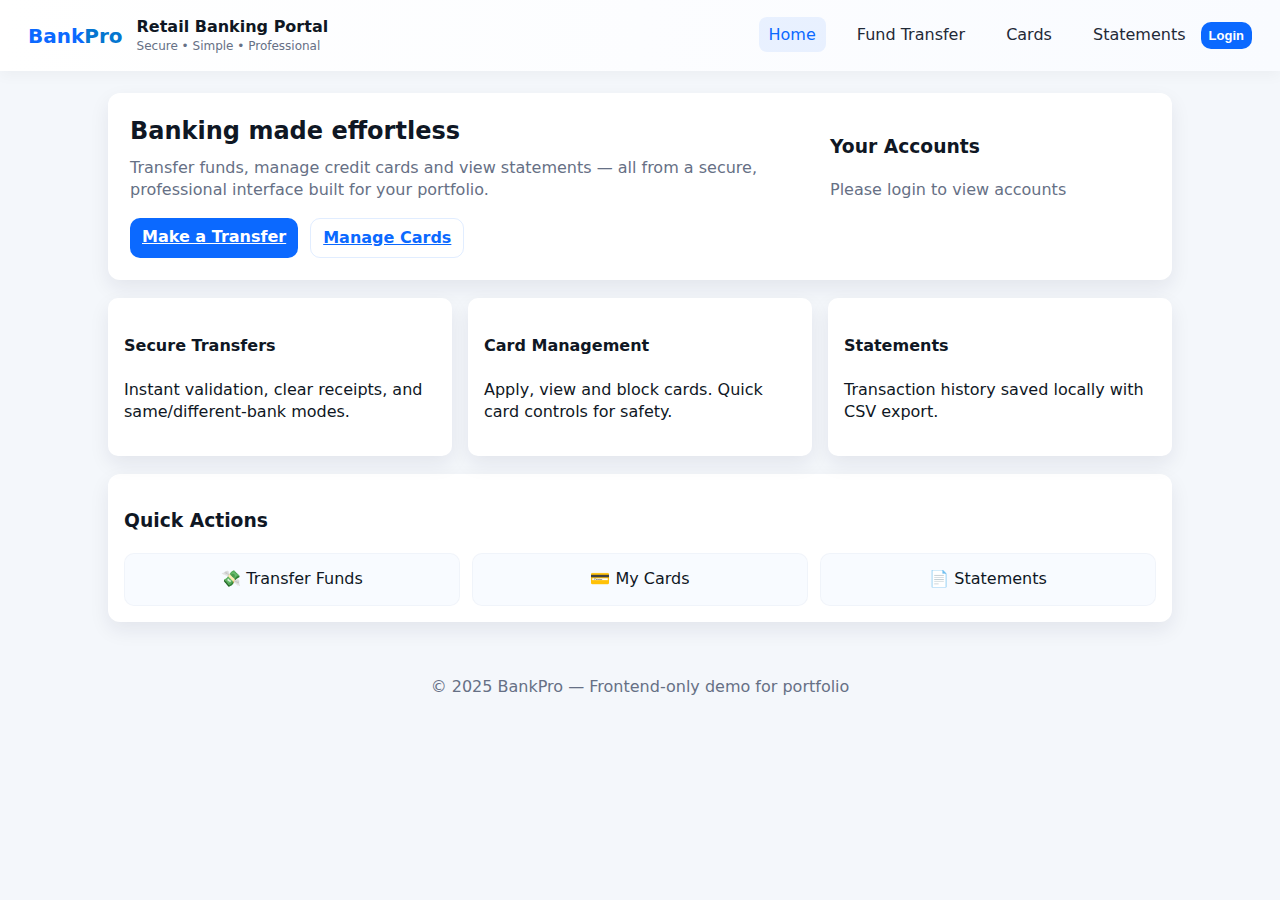
<file: index.html>
<!doctype html>
<html lang="en">
<head>
  <meta charset="utf-8" />
  <meta name="viewport" content="width=device-width,initial-scale=1" />
  <title>Retail Banking Portal</title>
  <link rel="stylesheet" href="style.css">
</head>
<body>
  <header class="topbar">
    <div class="brand">
      <div class="logo">Bank<span>Pro</span></div>
      <div class="brand-text">
        <h1>Retail Banking Portal</h1>
        <p class="tag">Secure • Simple • Professional</p>
      </div>
    </div>
    <nav class="nav">
      <a href="index.html" class="active">Home</a>
      <a href="transfer.html">Fund Transfer</a>
      <a href="cards.html">Cards</a>
      <a href="statements.html">Statements</a>
      <button id="authBtn" class="btn small">Login</button>
    </nav>
  </header>

  <main class="container">
    <section class="hero card-white">
      <div class="hero-left">
        <h2>Banking made effortless</h2>
        <p>Transfer funds, manage credit cards and view statements — all from a secure, professional interface built for your portfolio.</p>
        <div class="cta-row">
          <a class="btn" href="transfer.html">Make a Transfer</a>
          <a class="btn ghost" href="cards.html">Manage Cards</a>
        </div>
      </div>
      <div class="hero-right">
        <div class="account-overview">
          <h3>Your Accounts</h3>
          <div id="accountList">Loading accounts...</div>
        </div>
      </div>
    </section>

    <section class="features">
      <div class="feature card-white">
        <h4>Secure Transfers</h4>
        <p>Instant validation, clear receipts, and same/different-bank modes.</p>
      </div>
      <div class="feature card-white">
        <h4>Card Management</h4>
        <p>Apply, view and block cards. Quick card controls for safety.</p>
      </div>
      <div class="feature card-white">
        <h4>Statements</h4>
        <p>Transaction history saved locally with CSV export.</p>
      </div>
    </section>

    <section class="quick-actions card-white">
      <h3>Quick Actions</h3>
      <div class="quick-grid">
        <div onclick="openPage('transfer.html')" class="qa">💸 Transfer Funds</div>
        <div onclick="openPage('cards.html')" class="qa">💳 My Cards</div>
        <div onclick="openPage('statements.html')" class="qa">📄 Statements</div>
      </div>
    </section>
  </main>

  <footer class="footer">
    <p>© 2025 BankPro — Frontend-only demo for portfolio</p>
  </footer>

  <!-- Login Modal -->
  <div id="loginModal" class="modal hidden" role="dialog" aria-hidden="true">
    <div class="modal-card">
      <h3>Sign in</h3>
      <input id="loginUser" placeholder="Username" />
      <input id="loginPass" placeholder="Password" type="password" />
      <div class="modal-actions">
        <button class="btn ghost" onclick="closeLogin()">Cancel</button>
        <button class="btn" onclick="doLogin()">Sign in</button>
      </div>
      <p class="note">Demo users: <strong>sharmila / password123</strong> or <strong>john / johnpwd</strong></p>
    </div>
  </div>

  <script src="script.js"></script>
</body>
</html>
</file>
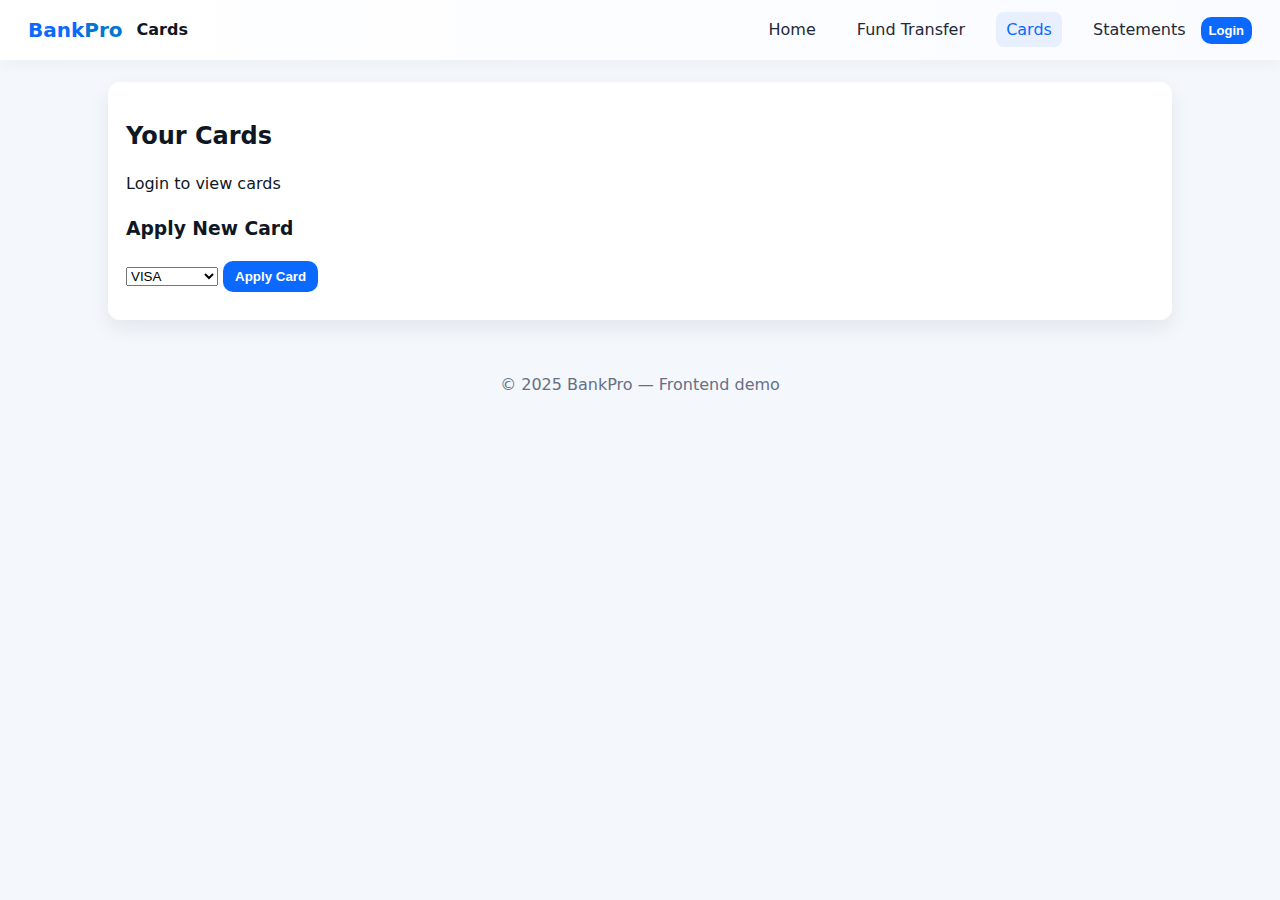
<file: cards.html>
<!doctype html>
<html lang="en">
<head>
  <meta charset="utf-8" />
  <meta name="viewport" content="width=device-width,initial-scale=1" />
  <title>Cards — Retail Banking</title>
  <link rel="stylesheet" href="style.css">
</head>
<body>
  <header class="topbar">
    <div class="brand">
      <div class="logo">Bank<span>Pro</span></div>
      <div class="brand-text">
        <h1>Cards</h1>
      </div>
    </div>
    <nav class="nav">
      <a href="index.html">Home</a>
      <a href="transfer.html">Fund Transfer</a>
      <a href="cards.html" class="active">Cards</a>
      <a href="statements.html">Statements</a>
      <button id="authBtn" class="btn small">Login</button>
    </nav>
  </header>

  <main class="container">
    <section class="card-white">
      <h2>Your Cards</h2>
      <div id="cardsList">Loading cards...</div>

      <h3 style="margin-top:20px">Apply New Card</h3>
      <div class="apply-row">
        <select id="newCardType">
          <option>VISA</option>
          <option>MasterCard</option>
          <option>RUPAY</option>
        </select>
        <button class="btn" onclick="applyNewCard()">Apply Card</button>
      </div>
      <div id="applyResult" class="result"></div>
    </section>
  </main>

  <footer class="footer">
    <p>© 2025 BankPro — Frontend demo</p>
  </footer>

  <script src="script.js"></script>
</body>
</html>
</file>
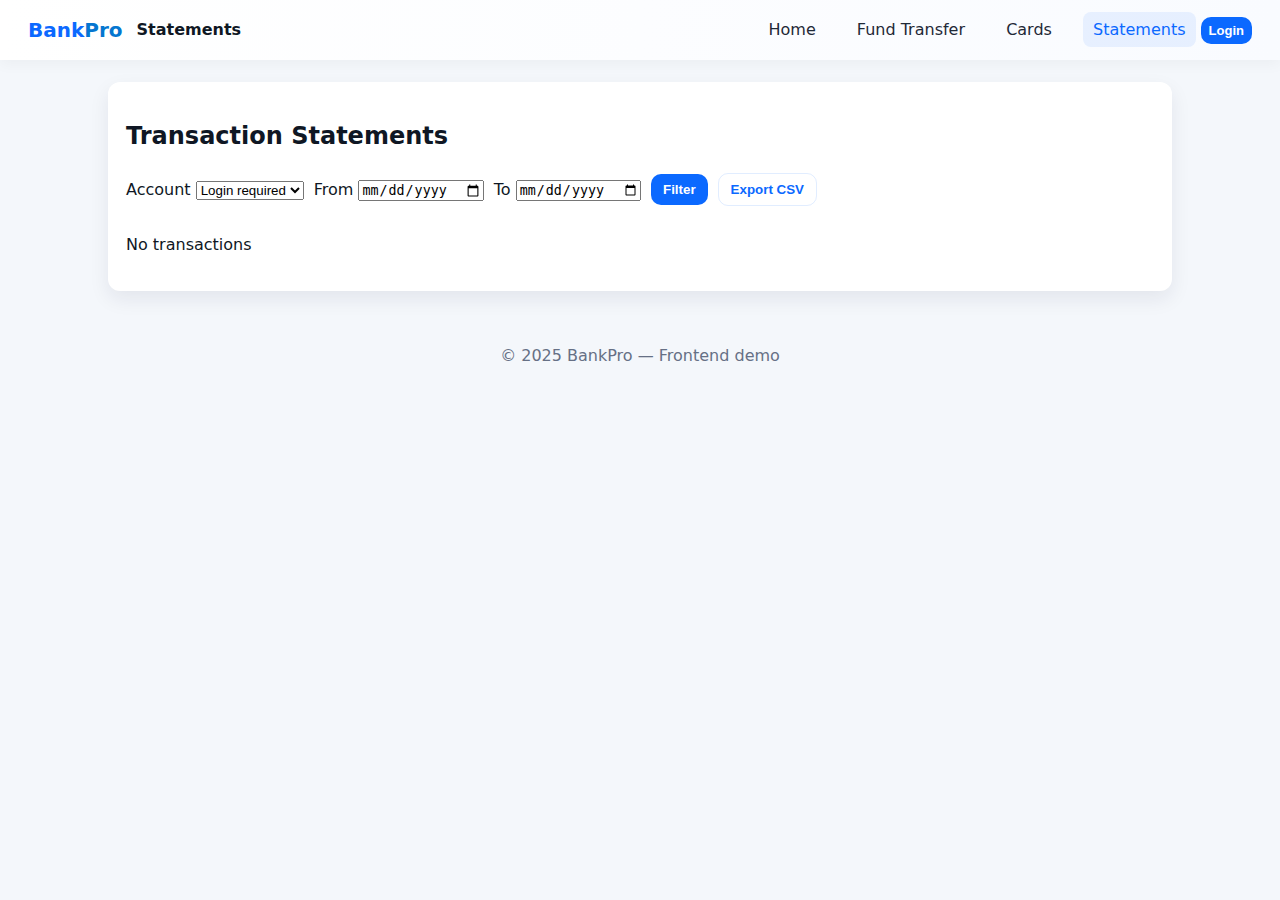
<file: statement.html>
<!doctype html>
<html lang="en">
<head>
  <meta charset="utf-8" />
  <meta name="viewport" content="width=device-width,initial-scale=1" />
  <title>Statements — Retail Banking</title>
  <link rel="stylesheet" href="style.css">
</head>
<body>
  <header class="topbar">
    <div class="brand">
      <div class="logo">Bank<span>Pro</span></div>
      <div class="brand-text">
        <h1>Statements</h1>
      </div>
    </div>
    <nav class="nav">
      <a href="index.html">Home</a>
      <a href="transfer.html">Fund Transfer</a>
      <a href="cards.html">Cards</a>
      <a href="statements.html" class="active">Statements</a>
      <button id="authBtn" class="btn small">Login</button>
    </nav>
  </header>

  <main class="container">
    <section class="card-white">
      <h2>Transaction Statements</h2>
      <div class="filters">
        <label>Account
          <select id="stmtAccount"></select>
        </label>

        <label>From <input id="fromDate" type="date" /></label>
        <label>To <input id="toDate" type="date" /></label>

        <button class="btn" onclick="renderStatements()">Filter</button>
        <button class="btn ghost" onclick="exportCSV()">Export CSV</button>
      </div>

      <div id="statementsTable" class="statements-table">No transactions yet.</div>
    </section>
  </main>

  <footer class="footer">
    <p>© 2025 BankPro — Frontend demo</p>
  </footer>

  <script src="script.js"></script>
</body>
</html>
</file>
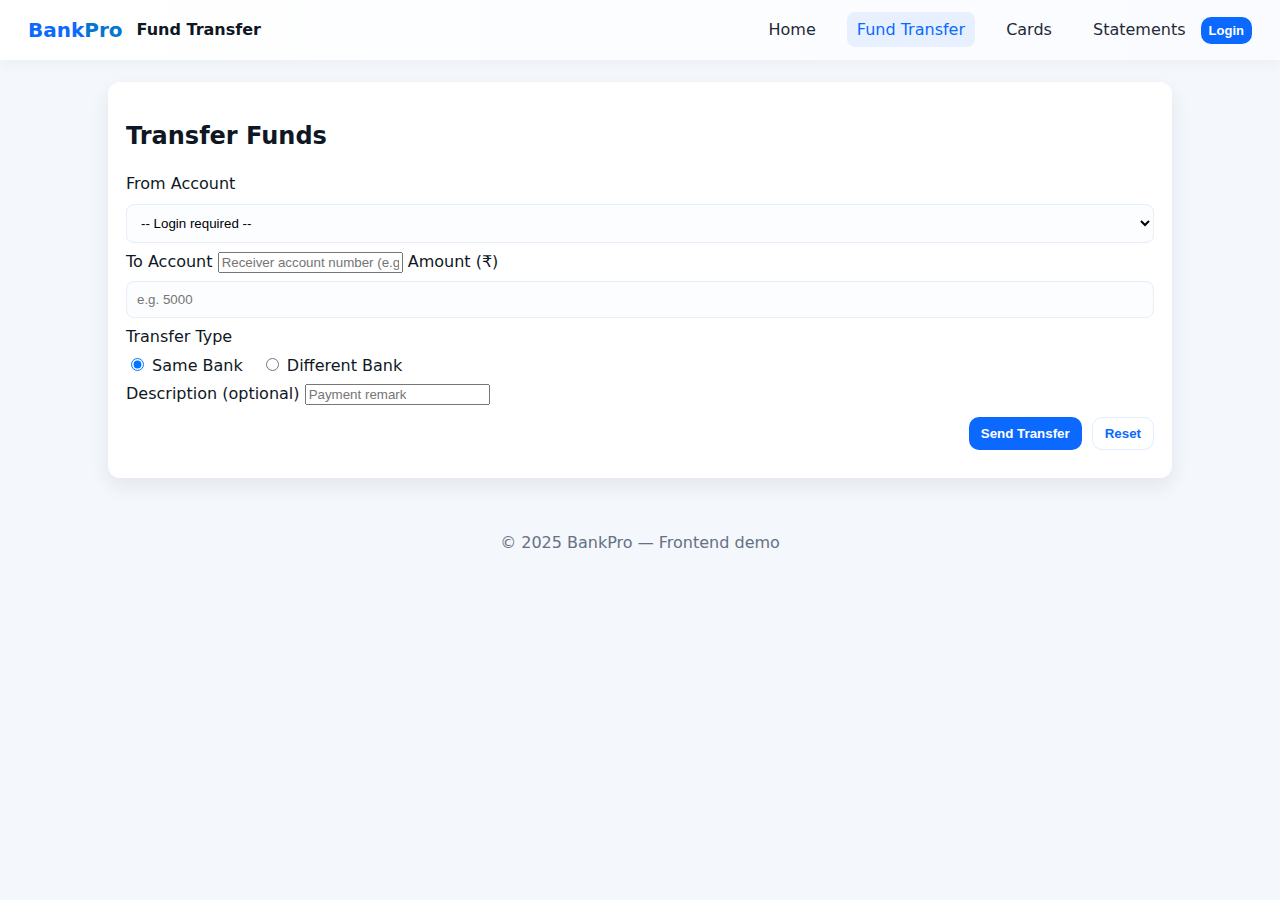
<file: transfer.html>
<!doctype html>
<html lang="en">
<head>
  <meta charset="utf-8" />
  <meta name="viewport" content="width=device-width,initial-scale=1" />
  <title>Fund Transfer — Retail Banking</title>
  <link rel="stylesheet" href="style.css">
</head>
<body>
  <header class="topbar">
    <div class="brand">
      <div class="logo">Bank<span>Pro</span></div>
      <div class="brand-text">
        <h1>Fund Transfer</h1>
      </div>
    </div>
    <nav class="nav">
      <a href="index.html">Home</a>
      <a href="transfer.html" class="active">Fund Transfer</a>
      <a href="cards.html">Cards</a>
      <a href="statements.html">Statements</a>
      <button id="authBtn" class="btn small">Login</button>
    </nav>
  </header>

  <main class="container">
    <section class="card-white form-card">
      <h2>Transfer Funds</h2>

      <label>From Account</label>
      <select id="fromAccount"></select>

      <label>To Account</label>
      <input id="toAccount" placeholder="Receiver account number (e.g. HDFC0002001)" />

      <label>Amount (₹)</label>
      <input id="amount" type="number" placeholder="e.g. 5000" min="1" />

      <label>Transfer Type</label>
      <div class="radio-row">
        <label><input type="radio" name="ttype" value="SAME" checked/> Same Bank</label>
        <label><input type="radio" name="ttype" value="DIFFERENT"/> Different Bank</label>
      </div>

      <label>Description (optional)</label>
      <input id="desc" placeholder="Payment remark" />

      <div class="actions-row">
        <button class="btn" onclick="handleTransfer()">Send Transfer</button>
        <button class="btn ghost" onclick="clearTransferForm()">Reset</button>
      </div>

      <div id="transferResult" class="result"></div>
    </section>
  </main>

  <footer class="footer">
    <p>© 2025 BankPro — Frontend demo</p>
  </footer>

  <script src="script.js"></script>
</body>
</html>
</file>
<file: style.css>
/* Professional Banking Style (Blue / White / Grey) */
:root{
  --bg:#f4f7fb;
  --card:#ffffff;
  --muted:#667085;
  --brand1:#0b69ff;
  --brand2:#0476d0;
  --accent:#0b69ff;
  --danger:#d64545;
  --radius:12px;
  --shadow: 0 8px 20px rgba(20,30,60,0.08);
  font-family: Inter, system-ui, -apple-system, "Segoe UI", Roboto, "Helvetica Neue", Arial;
}

*{box-sizing:border-box}
body{margin:0;background:var(--bg);color:#0f1724;line-height:1.4}

/* Topbar */
.topbar{display:flex;justify-content:space-between;align-items:center;padding:16px 28px;background:linear-gradient(90deg,#ffffff,#f9fbff);box-shadow:0 4px 14px rgba(15,23,36,0.04)}
.brand{display:flex;align-items:center;gap:14px}
.logo{font-weight:800;color:var(--brand1);font-size:20px}
.logo span{color:var(--brand2)}
.brand-text h1{font-size:16px;margin:0}
.brand-text p{margin:0;font-size:12px;color:var(--muted)}
.nav a{margin-left:16px;text-decoration:none;color:#1f2937;padding:8px 10px;border-radius:8px}
.nav a.active{background:rgba(11,105,255,0.08);color:var(--brand1)}
.btn{background:var(--brand1);color:white;padding:8px 12px;border:none;border-radius:10px;cursor:pointer;font-weight:600}
.btn.ghost{background:transparent;color:var(--brand1);border:1px solid rgba(11,105,255,0.12)}
.btn.small{padding:6px 8px;font-size:13px}

/* Layout */
.container{max-width:1100px;margin:22px auto;padding:0 18px}
.card-white{background:var(--card);padding:18px;border-radius:var(--radius);box-shadow:var(--shadow)}
.hero{display:flex;gap:20px;padding:22px;align-items:stretch}
.hero-left{flex:1}
.hero-right{width:320px}
.hero h2{font-size:24px;margin:0 0 8px}
.hero p{color:var(--muted);margin:0 0 16px}
.cta-row{display:flex;gap:12px;margin-top:12px}

/* Features */
.features{display:flex;gap:16px;margin-top:18px}
.feature{flex:1;padding:16px;border-radius:10px}

/* Quick actions */
.quick-actions{margin-top:18px;padding:16px}
.quick-grid{display:flex;gap:12px}
.qa{background:#f8fbff;padding:14px;border-radius:10px;flex:1;text-align:center;cursor:pointer;border:1px solid rgba(7,41,93,0.03)}
.footer{text-align:center;padding:16px;color:var(--muted);margin-top:18px}

/* Forms */
.form-card input[type="text"], .form-card input[type="number"], .form-card select{
  width:100%;padding:10px;margin:8px 0;border-radius:8px;border:1px solid #e6eef8;background:#fbfdff
}
.radio-row{display:flex;gap:18px;margin:6px 0}
.actions-row{display:flex;gap:10px;justify-content:flex-end;margin-top:12px}
.result{margin-top:10px;color:var(--muted)}

/* Cards list */
#cardsList > .card-item{display:flex;justify-content:space-between;align-items:center;padding:12px;border-radius:10px;border:1px solid rgba(7,41,93,0.04);margin:8px 0;background:#fff}
.card-item .meta{font-weight:600}
.card-item .status{font-size:13px;color:var(--muted)}

/* Statements */
.filters{display:flex;gap:10px;align-items:center;flex-wrap:wrap;margin-bottom:12px}
.statements-table{overflow:auto}
.table{width:100%;border-collapse:collapse}
.table th, .table td{padding:10px;border-bottom:1px solid #f1f5fb;text-align:left}
.table th{background:#fbfdff}

/* Modal */
.modal{position:fixed;inset:0;background:rgba(8,16,32,0.45);display:flex;align-items:center;justify-content:center;z-index:40}
.hidden{display:none}
.modal-card{background:var(--card);padding:18px;border-radius:10px;min-width:320px;box-shadow:var(--shadow)}
.modal-card input{width:100%;padding:10px;margin:8px 0;border-radius:8px;border:1px solid #e6eef8}
.modal-actions{display:flex;gap:8px;justify-content:flex-end;margin-top:8px}
.note{font-size:12px;color:var(--muted);margin-top:8px}

/* responsive */
@media (max-width:900px){
  .hero{flex-direction:column}
  .hero-right{width:100%}
  .features{flex-direction:column}
  .quick-grid{flex-direction:column}
}
</file>
